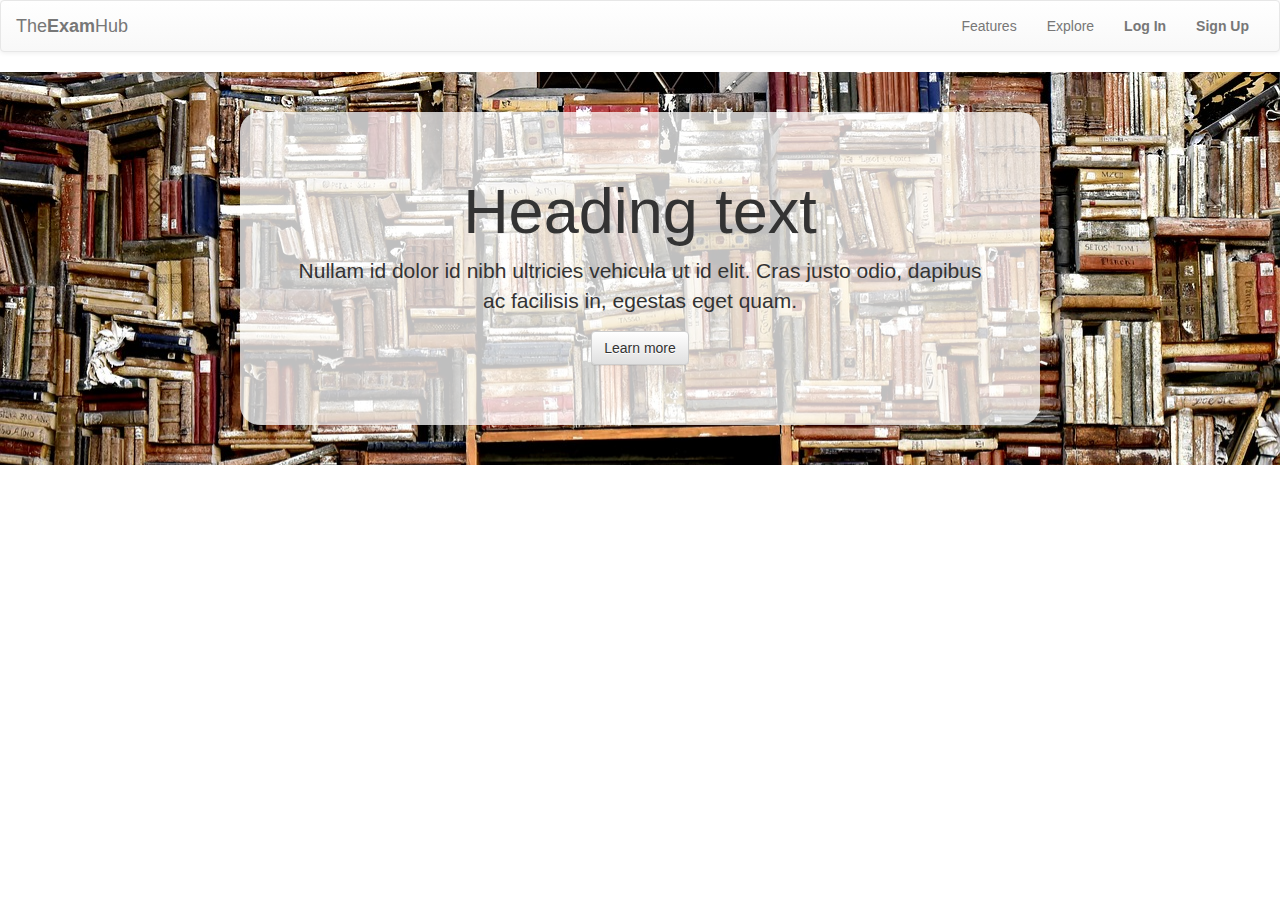
<file: index.html>
<!DOCTYPE html>
<html>

<head>
    <meta charset="utf-8">
    <meta name="viewport" content="width=device-width, initial-scale=1.0">
    <title>pageone</title>
    <link rel="stylesheet" href="assets/bootstrap/css/bootstrap.min.css">
    <link rel="stylesheet" href="assets/css/styles.css">
    <link rel="stylesheet" href="assets/css/Google-Style-Login.css">
    <link rel="stylesheet" href="assets/css/login.css">
    <link rel="stylesheet" href="assets/css/signup.css">
    <link rel="stylesheet" href="assets/css/Pretty-Registration-Form.css">
</head>

<body>
    <nav class="navbar navbar-default">
        <div class="container-fluid">
            <div class="navbar-header"><a class="navbar-brand navbar-link" href="index.html">The<strong>Exam</strong>Hub </a>
                <button class="navbar-toggle collapsed" data-toggle="collapse" data-target="#navcol-1"><span class="sr-only">Toggle navigation</span><span class="icon-bar"></span><span class="icon-bar"></span><span class="icon-bar"></span></button>
            </div>
            <div class="collapse navbar-collapse" id="navcol-1">
                <ul class="nav navbar-nav navbar-right">
                    <li role="presentation"><a href="#">Features </a></li>
                    <li role="presentation"><a href="#">Explore </a></li>
                    <li role="presentation"><a href="login.html"><strong>Log In</strong></a></li>
                    <li role="presentation"><a href="signup.html"><strong>Sign Up</strong></a></li>
                </ul>
            </div>
        </div>
    </nav>
    <div id="promo">
        <div class="jumbotron">
            <h1>Heading text</h1>
            <p>Nullam id dolor id nibh ultricies vehicula ut id elit. Cras justo odio, dapibus ac facilisis in, egestas eget quam.</p>
            <p><a class="btn btn-default" role="button" href="#">Learn more</a></p>
        </div>
    </div>
    <script src="assets/js/jquery.min.js"></script>
    <script src="assets/bootstrap/js/bootstrap.min.js"></script>
</body>

</html>
</file>
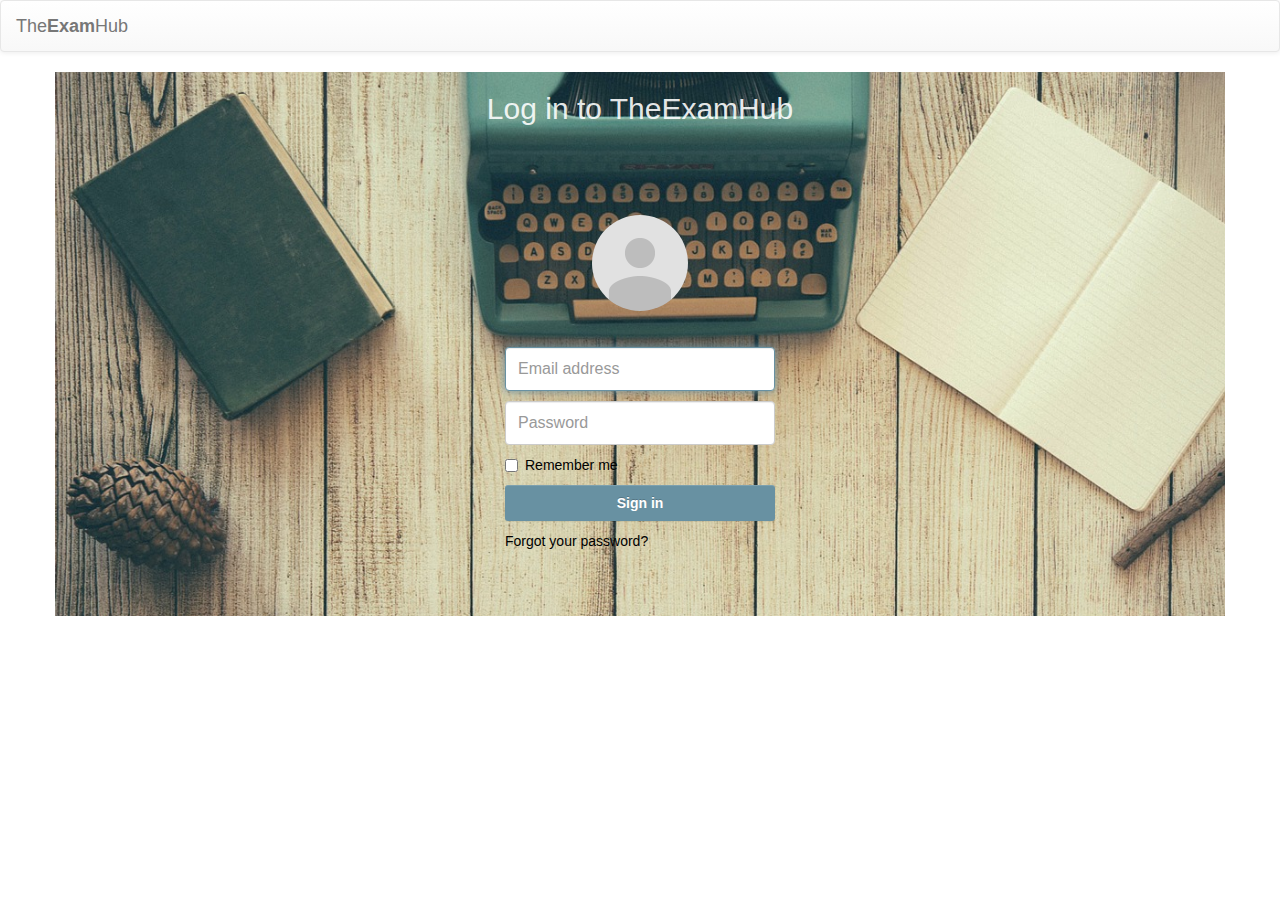
<file: login.html>
<!DOCTYPE html>
<html>

<head>
    <meta charset="utf-8">
    <meta name="viewport" content="width=device-width, initial-scale=1.0">
    <title>pageone</title>
    <link rel="stylesheet" href="assets/bootstrap/css/bootstrap.min.css">
    <link rel="stylesheet" href="assets/css/styles.css">
    <link rel="stylesheet" href="assets/css/Google-Style-Login.css">
    <link rel="stylesheet" href="assets/css/login.css">
    <link rel="stylesheet" href="assets/css/signup.css">
    <link rel="stylesheet" href="assets/css/Pretty-Registration-Form.css">
</head>

<body>
    <nav class="navbar navbar-default">
        <div class="container-fluid">
            <div class="navbar-header"><a class="navbar-brand navbar-link" href="index.html">The<strong>Exam</strong>Hub </a>
                <button class="navbar-toggle collapsed" data-toggle="collapse" data-target="#navcol-1"><span class="sr-only">Toggle navigation</span><span class="icon-bar"></span><span class="icon-bar"></span><span class="icon-bar"></span></button>
            </div>
            <div class="collapse navbar-collapse" id="navcol-1">
                <ul class="nav navbar-nav"></ul>
            </div>
        </div>
    </nav>
    <div class="container">
        <h2 class="text-center">Log in to TheExamHub</h2>
        <div class="login-card"><img src="assets/img/avatar_2x.png" class="profile-img-card">
            <p class="profile-name-card"> </p>
            <form class="form-signin"><span class="reauth-email"> </span>
                <input class="form-control" type="email" required="" placeholder="Email address" autofocus="" id="inputEmail">
                <input class="form-control" type="password" required="" placeholder="Password" id="inputPassword">
                <div class="checkbox">
                    <div class="checkbox">
                        <label>
                            <input type="checkbox">Remember me</label>
                    </div>
                </div>
                <button class="btn btn-primary btn-block btn-lg btn-signin" type="submit">Sign in</button>
            </form><a href="#" class="forgot-password">Forgot your password?</a></div>
    </div>
    <div></div>
    <script src="assets/js/jquery.min.js"></script>
    <script src="assets/bootstrap/js/bootstrap.min.js"></script>
</body>

</html>
</file>
<file: assets/css/styles.css>
#promo{
  text-align:center;
  padding:40px;
  background:url(../../assets/img/books.jpg) no-repeat;
  background-size:cover;
}

#promo .jumbotron{
  border-radius:20px;
  padding:45px;
  background-color:rgba(255,255,255,0.75);
  max-width:800px;
  margin:0 auto;
}

.login-card .btn.btn-signin:hover, .login-card .btn.btn-signin:active, .login-card .btn.btn-signin:focus{
  background:rgb(12, 97, 33);
}
</file>
<file: assets/css/Google-Style-Login.css>
.login-card{
  max-width:350px;
  padding:40px 40px;
  background-color:#F7F7F7;
  margin:0 auto 25px;
  margin-top:50px;
  border-radius:2px;
  box-shadow:0px 2px 2px rgba(0, 0, 0, 0.3);
}

.login-card .profile-img-card{
  width:96px;
  height:96px;
  margin:0 auto 10px;
  display:block;
  border-radius:50%;
}

.login-card .profile-name-card{
  font-size:16px;
  font-weight:bold;
  text-align:center;
  margin:10px 0 0;
  min-height:1em;
}

.login-card .reauth-email{
  display:block;
  color:#404040;
  line-height:2;
  margin-bottom:10px;
  font-size:14px;
  text-align:center;
  overflow:hidden;
  text-overflow:ellipsis;
  white-space:nowrap;
  box-sizing:border-box;
}

.login-card .form-signin input[type=email], .login-card .form-signin input[type=password], .login-card .form-signin input[type=text], .login-card .form-signin button{
  height:44px;
  font-size:16px;
  width:100%;
  display:block;
  margin-bottom:10px;
  z-index:1;
  position:relative;
  box-sizing:border-box;
}

.login-card label{
  color:#000000;
}

.login-card .form-signin .form-control:focus{
  border-color:rgb(104, 145, 162);
  outline:0;
  -webkit-box-shadow:inset 0 1px 1px rgba(0,0,0,.075),0 0 8px rgb(104, 145, 162);
  box-shadow:inset 0 1px 1px rgba(0,0,0,.075),0 0 8px rgb(104, 145, 162);
}

.login-card .btn.btn-signin{
  font-weight:700;
  height:36px;
  line-height:36px;
  font-size:14px;
  background:rgb(104, 145, 162);
  border-radius:3px;
  border:none;
  transition:all 0.218s;
  padding:0;
}

.login-card .btn.btn-signin:hover, .login-card .btn.btn-signin:active, .login-card .btn.btn-signin:focus{
  background:rgb(12, 97, 33);
}

.login-card .forgot-password{
  color:rgb(104, 145, 162);
}

.login-card .forgot-password:hover, .login-card .forgot-password:active, .login-card .forgot-password:focus{
  color:rgb(12, 97, 33);
}
</file>
<file: assets/css/login.css>
.container{
  padding-right:60px;
  padding-left:60px;
  margin-right:auto;
  margin-left:auto;
  background-image:url(../../assets/img/typewriter.jpg);
  background-size:cover;
}

.login-card{
  max-width:350px;
  padding:40px 40px;
  background-color:#FFFFFF;
  margin:0 auto 25px;
  margin-top:50px;
  border-radius:2px;
  box-shadow:0px 2px 2px rgba(0, 0, 0,0);
  background-color:rgba(255,255,255,0);
}

.login-card .forgot-password:hover, .login-card .forgot-password:active, .login-card .forgot-password:focus{
  color:rgb(0,0,0);
}

.login-card .forgot-password{
  color:rgb(0,0,0);
}

.h1, .h2, .h3, .h4, .h5, .h6, h1, h2, h3, h4, h5, h6{
  font-family:inherit;
  font-weight:500;
  line-height:1.1;
  color:rgba(255,255,255,0.90);
}
</file>
<file: assets/css/signup.css>
#signup{
  text-align:center;
  padding:40px;
  background-image:url(../../assets/img/alphabets-2518268_1280.jpg);
  background-size:cover;
}

#signup.junbotron{
  border-radius:20px;
  padding:40px;
  background-color:rgba(255,255,255,0);
}

.jumbotron{
  padding-top:30px;
  padding-bottom:30px;
  margin-bottom:30px;
  color:inherit;
  background-color:rgba(255,255,255,0);
}

.col-lg-1, .col-lg-10, .col-lg-11, .col-lg-12, .col-lg-2, .col-lg-3, .col-lg-4, .col-lg-5, .col-lg-6, .col-lg-7, .col-lg-8, .col-lg-9, .col-md-1, .col-md-10, .col-md-11, .col-md-12, .col-md-2, .col-md-3, .col-md-4, .col-md-5, .col-md-6, .col-md-7, .col-md-8, .col-md-9, .col-sm-1, .col-sm-10, .col-sm-11, .col-sm-12, .col-sm-2, .col-sm-3, .col-sm-4, .col-sm-5, .col-sm-6, .col-sm-7, .col-sm-8, .col-sm-9, .col-xs-1, .col-xs-10, .col-xs-11, .col-xs-12, .col-xs-2, .col-xs-3, .col-xs-4, .col-xs-5, .col-xs-6, .col-xs-7, .col-xs-8, .col-xs-9{
  position:relative;
  min-height:1px;
  padding-right:15px;
  padding-left:15px;
  background-color:rgba(255,255,255,0);
}

.register-form form.custom-form{
  padding:55px;
  box-sizing:border-box;
  font:bold 14px sans-serif;
  text-align:center;
  margin:50px;
  background-color:rgba(255,255,255,0.60);
}

label{
  display:inline-block;
  max-width:100%;
  margin-bottom:5px;
  font-weight:700;
  color:#ffffff;
}

.register-form .custom-form h1{
  display:inline-block;
  color:#4c565e;
  font-size:24px;
  font-weight:bold;
  padding:0 10px 15px;
  margin-bottom:60px;
}
</file>
<file: assets/css/Pretty-Registration-Form.css>
.register-form form.custom-form{
  padding:55px;
  box-sizing:border-box;
  background-color:rgba(255,255,255,0);
  box-shadow:0 1px 3px 0 rgba(0, 0, 0, 0.1);
  font:bold 14px sans-serif;
  text-align:center;
  margin:50px;
  color:#333;
}

@media (max-width:400px) {
  .register-form form.custom-form{
    padding:55px 10px;
  }
}

.register-form .custom-form h1{
  color:#ffffff;
  font-size:24px;
  font-weight:bold;
}

.register-form .custom-form .form-group{
  margin-bottom:25px;
}

.register-form .custom-form .label-column{
  text-align:right;
  color:#5F5F5F;
}

@media (max-width:768px) {
  .register-form .custom-form .label-column{
    text-align:left;
  }
}

.register-form .custom-form .input-column{
  color:#5f5f5f;
  text-align:left;
}

.register-form .custom-form .input-column input{
  color:#5f5f5f;
  box-shadow:1px 2px 4px 0 rgba(0, 0, 0, 0.08);
  padding:12px;
  border:1px solid #dbdbdb;
  border-radius:2px;
  height:42px;
}

.register-form .custom-form .dropdown .dropdown-toggle{
  background:#fff;
  border:1px solid #dbdbdb;
  box-shadow:1px 2px 4px 0 rgba(0, 0, 0, 0.08);
  color:#333;
  outline:none;
}

.register-form .custom-form .dropdown ul{
  background:#fff;
}

.register-form .custom-form .dropdown ul li a{
  background:#fff;
  color:#333;
  opacity:0.8;
}

.register-form .custom-form .dropdown ul li a:hover{
  opacity:1;
}

.register-form .custom-form .submit-button{
  border-radius:2px;
  background:#6caee0;
  color:#ffffff;
  font-weight:bold;
  box-shadow:1px 2px 4px 0 rgba(0, 0, 0, 0.08);
  padding:14px 22px;
  border:0;
  margin:30px;
  outline:none;
}
</file>
